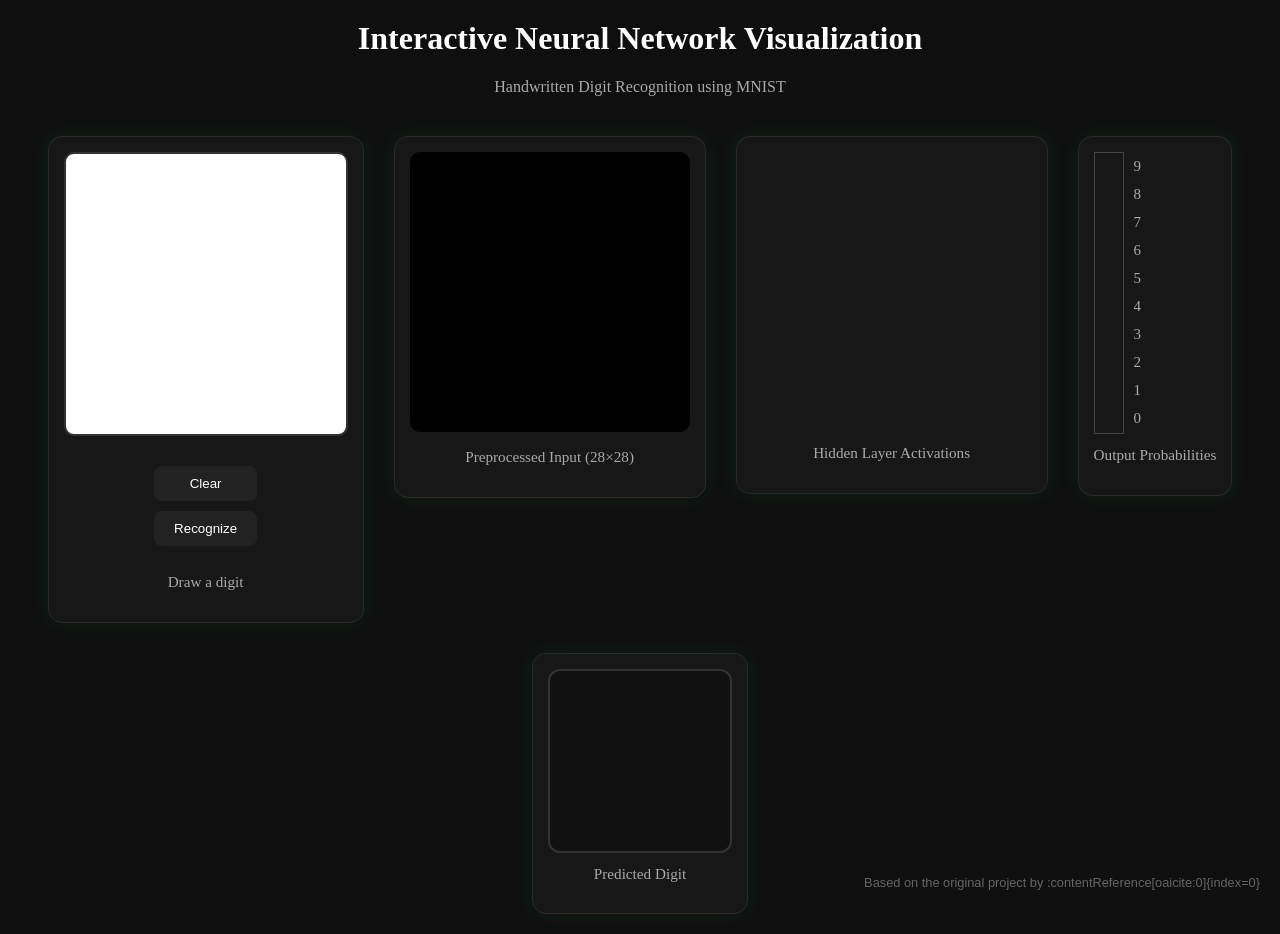
<file: index.html>
<!DOCTYPE html>
<html lang="en">

<head>

<meta charset="UTF-8">

<title>Neural Network Visualization</title>

<meta name="viewport"
content="width=device-width, initial-scale=1.0">

<link href="./style.css" rel="stylesheet"/>

<style>

body{

    margin:0;
    padding:0;

    background:#0f0f0f;

    color:white;

    font-family:Arial,sans-serif;

    overflow:hidden;
}

.title{

    text-align:center;

    margin-top:20px;

    font-size:2rem;

    font-weight:600;
}

.subtitle{

    text-align:center;

    color:#aaa;

    margin-bottom:20px;
}

.main-layout{

    display:flex;

    justify-content:center;

    align-items:flex-start;

    gap:30px;

    padding:20px;

    flex-wrap:wrap;
}

.panel{

    background:#171717;

    border:1px solid #2a2a2a;

    border-radius:14px;

    padding:15px;

    box-shadow:
    0 0 25px rgba(0,255,120,0.08);
}

.canvas-panel{

    display:flex;

    flex-direction:column;

    align-items:center;
}

canvas{

    border-radius:10px;
}

#can{

    border:2px solid #333;

    cursor:crosshair;

    background:#ffffff;
}

#input_layer_canvas{

    background:#000000;
}

.label{

    margin-top:12px;

    text-align:center;

    color:#aaa;

    font-size:0.95rem;
}

.controls{

    margin-top:15px;

    display:flex;

    gap:10px;
}

button{

    border:none;

    padding:10px 20px;

    border-radius:8px;

    background:#222;

    color:white;

    cursor:pointer;

    transition:0.2s;
}

button:hover{

    background:#333;
}

.output-box{

    width:180px;

    height:180px;

    display:flex;

    justify-content:center;

    align-items:center;

    font-size:6rem;

    font-weight:bold;

    border-radius:12px;

    border:2px solid #333;

    background:#101010;
}

.credit{

    position:fixed;

    bottom:10px;

    right:20px;

    color:#666;

    font-size:0.8rem;
}

</style>

</head>

<body>

<h1 class="title">
Interactive Neural Network Visualization
</h1>

<p class="subtitle">
Handwritten Digit Recognition using MNIST
</p>

<div class="main-layout">

    <div class="panel canvas-panel">

        <canvas id="can"
        width="280"
        height="280"></canvas>

        <div class="controls">

            <button id="clr"
            onclick="erase()">

                Clear

            </button>

            <button id="recognize"
            onclick="recognize()">

                Recognize

            </button>

        </div>

        <p class="label">
            Draw a digit
        </p>

    </div>

    <div class="panel">

        <canvas id="input_layer_canvas"
        width="280"
        height="280"></canvas>

        <p class="label">
            Preprocessed Input (28×28)
        </p>

    </div>

    <div class="panel">

        <div id="layer2"
        style="
        width:280px;
        height:280px;
        ">
        </div>

        <p class="label">
            Hidden Layer Activations
        </p>

    </div>

    <div class="panel">

        <div style="display:flex; flex-direction:row; align-items:flex-start;">

            <div id="layer3"
            class="output_graph">
            </div>

            <div class="scale_div">
                <div class="vertical-numbers">9<br>8<br>7<br>6<br>5<br>4<br>3<br>2<br>1<br>0</div>
            </div>

        </div>

        <p class="label">
            Output Probabilities
        </p>

    </div>

    <div class="panel">

        <div id="nnOut"
        class="output-box">
        </div>

        <p class="label">
            Predicted Digit
        </p>

    </div>

</div>

<div class="credit">

    Based on the original project by
    :contentReference[oaicite:0]{index=0}

</div>

<script src="./classify.js"></script>

</body>

</html>
</file>
<file: style.css>
h3{
  text-align: left;
  margin-top: 60px;
  margin-left: 5vw;
  margin-right: 5vw;
}
p{
    text-align:center;
    font-family: 'Times New Roman';
  }

  .sqare_layer_box{
    position:relative;
  }

  .layer_details{
    text-align: left;
    font-size: 15px;
    margin: 10px;
  }

  .layer_details_2{
    text-align: left;
    font-size: 15px;
    margin: 10px;
    margin-top: 20px;
  }

  ul {
    list-style: none;
    margin: 20px;
    padding: 0;
    font: normal 16px/22px Arial;
    color: #999;
}

  .title{
    font-family: 'Times New Roman', sans-serif;
    text-align: left;
    font-size: 36px;
    margin-left: 5vw;
    margin-right: 5vw;
  }

  .instruction{
    text-align: left;
    margin-left: 5vw;
    margin-right: 5vw;
    font-size:18px;
  }
  .explanation{
    text-align: left;
    margin-left: 5vw;
    margin-right: 5vw;
    font-size:18px;
  }

  .main_div{
    margin-bottom: 1.8rem;
  }

  .drawing_div{
    display: flex;
    justify-content: center;
  }
  .selection_div{
    display: flex;
    justify-content: left;
    align-items: left;
    flex-direction:column;
    margin: 15px;
  }

  .controls{
    padding:15px;
    font-family: 'Times New Roman';
    display: flex;
    flex-direction: column;
  }

  #color_scale {
    width:25px;
    height:280px;
    background-image: linear-gradient(to top, #000,#352f70, #3347cc, #2187ff,#00ffff);/*original:  #ed6c72,#e75665, #e73735, #d7322f,#d80909);*/
    margin-top:10px;
    margin-left: 40px;
    margin-right: 10px;
    position: relative
  }

  .main_div{
    padding:2rem 0;
  }

  #color_scale>p{
    position:absolute;
    font-size:13px;
    width: 100%;
    text-align: center;
    margin:0;
    margin-left: -25px;
    font-family: 'Times New Roman', TimesNewRoman, Times, Baskerville, Georgia, serif;
  }
  #color_scale>p:nth-child(1){    /* the scale is not perfectly scaled as it spans 105% of the color scale (from the bottom of 0.0 to the top of 1.0*/
    bottom: -2%;
  }
  #color_scale>p:nth-child(2){
    bottom:16%;
  }
  #color_scale>p:nth-child(3){
    bottom: 35%;
  }
  #color_scale>p:nth-child(4){
    top: 39%;
  }
  #color_scale>p:nth-child(5){
    top: 19%;
  }
  #color_scale>p:nth-child(6){
    top: -3%;
  }

#interpr_out{
  display: -webkit-box;
  display: -webkit-flex;
  display: -ms-flexbox;
  display: flex;
  width: 60px;
  height: 280px;
  -webkit-box-pack: center;
  -webkit-justify-content: center;
  -ms-flex-pack: center;
  justify-content: center;
  -webkit-box-align: center;
  -webkit-align-items: center;
  -ms-flex-align: center;
  align-items: center;
  /* border: 1px solid; */
  /* background-color: #eeeeee; */
  /* background-image: linear-gradient(to top, #ffffff,#eeeeee, #eeeeee, #eeeeee,#ffffff); */
  margin: 10px;
}

.div-block {
  display: -webkit-box;
  display: -webkit-flex;
  display: -ms-flexbox;
  display: flex;
  width: 56px;
  height: 280px;
  margin: 10px;
}

.scale_div {
  width: 28px;
  height: 280px;
}

.output_graph {
  width: 28px;
  height: 280px;
  border: 1px solid #444;
}

.vertical-numbers {
  padding-right: 10px;
  padding-left: 10px;
  font-family: 'Times New Roman', TimesNewRoman, Times, Baskerville, Georgia, serif;
  font-size: 15px;
  line-height: 28px;
  color: #aaa;
  user-select: none;
}

footer {
  margin-top: 100px;
  border-top: 1px solid;
  text-align: center;
}
</file>
